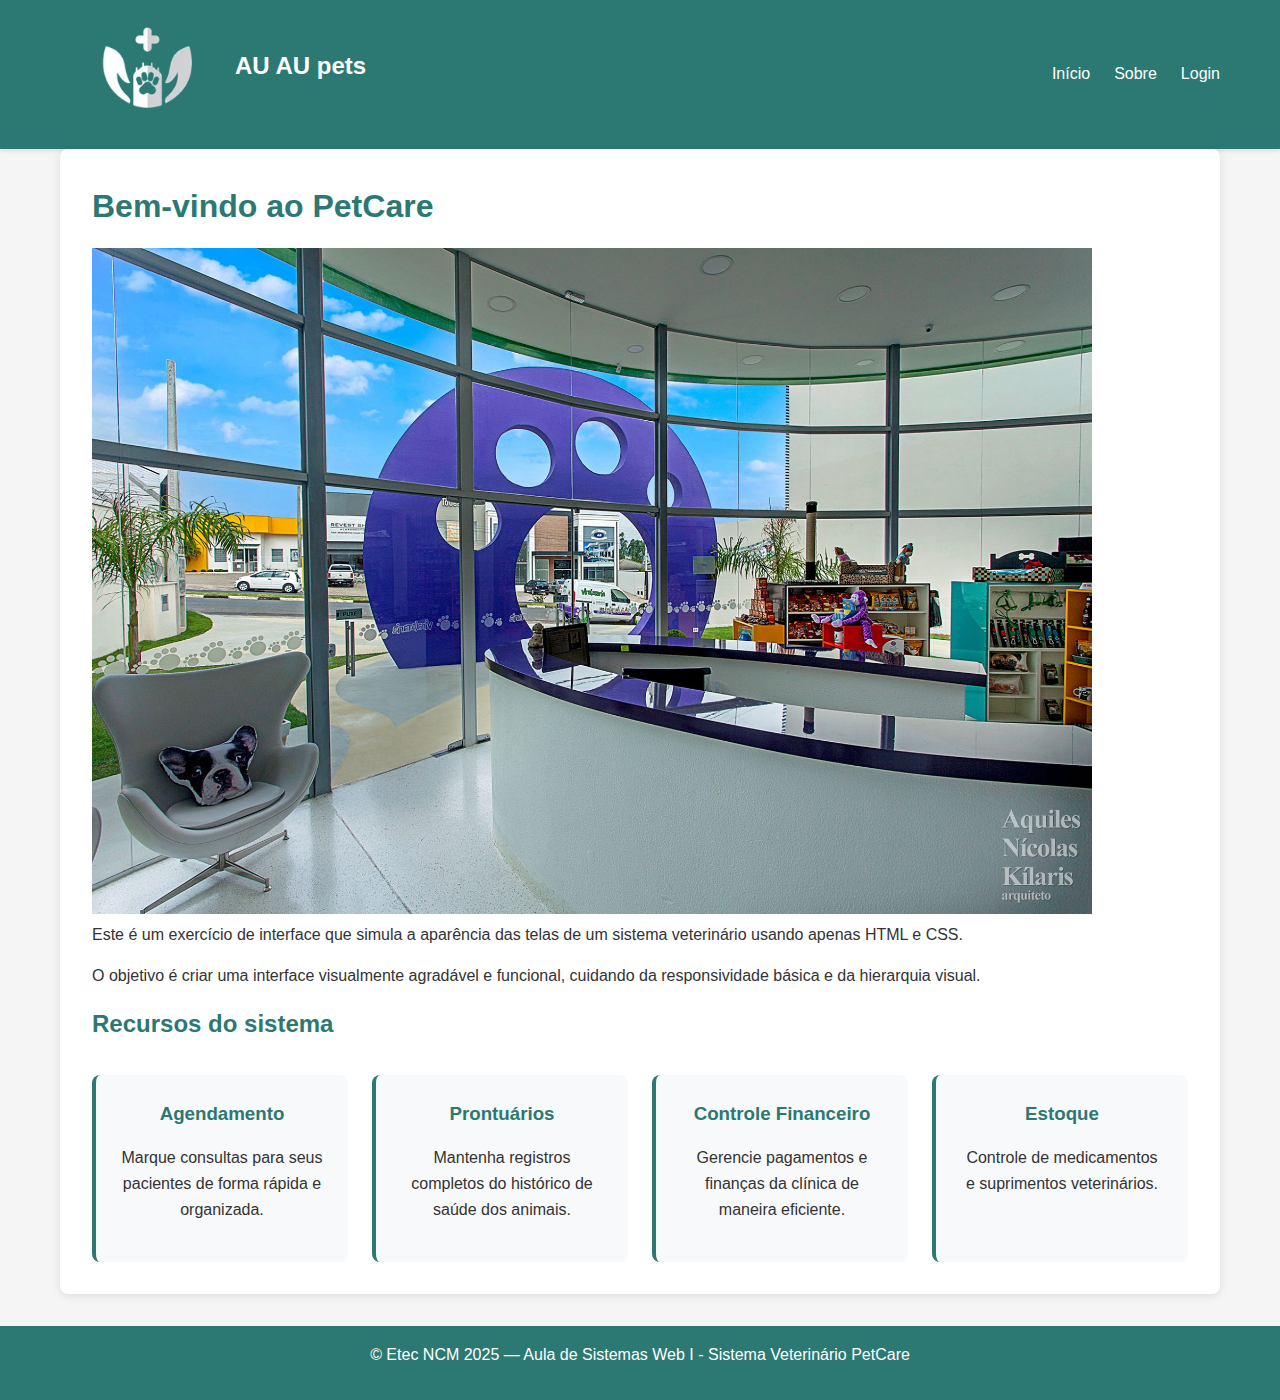
<file: index.html>
<!DOCTYPE html>
<html lang="pt-br">
<head>
    <meta charset="UTF-8">
    <meta name="viewport" content="width=device-width, initial-scale=1.0">
    <link rel="stylesheet" href="style.css">
    <title>PetCare - Sistema Veterinário</title>

</head>
<body>
    <header>
        <div class="container">
            <nav>
                <div class="logo">
                    <img src="img/logo1.png" alt="">
                    
                    <p>AU AU pets </p>

                </div>
                <ul class="nav-links">
                    <li><a href="#" onclick="showPage('home')">Início</a></li>
                    <li><a href="#" onclick="showPage('about')">Sobre</a></li>
                    <li><a href="#" onclick="showPage('login')">Login</a></li>
                </ul>
            </nav>
        </div>
    </header>

    <main class="container">
        <!-- Tela Inicial -->
        <section id="home" class="page active">
            <div class="bv">
                <h1>Bem-vindo ao PetCare</h1>
                <img src="img/frente.jpg" alt="">
                <p>Este é um exercício de interface que simula a aparência das telas de um sistema veterinário usando apenas HTML e CSS.</p>
                <p>O objetivo é criar uma interface visualmente agradável e funcional, cuidando da responsividade básica e da hierarquia visual.</p>
            </div>

            <h2>Recursos do sistema</h2>
            <div class="features">
                <div class="feature-card">
                    <h3>Agendamento</h3>
                    <p>Marque consultas para seus pacientes de forma rápida e organizada.</p>
                </div>
                <div class="feature-card">
                    <h3>Prontuários</h3>
                    <p>Mantenha registros completos do histórico de saúde dos animais.</p>
                </div>
                <div class="feature-card">
                    <h3>Controle Financeiro</h3>
                    <p>Gerencie pagamentos e finanças da clínica de maneira eficiente.</p>
                </div>
                <div class="feature-card">
                    <h3>Estoque</h3>
                    <p>Controle de medicamentos e suprimentos veterinários.</p>
                </div>
            </div>
        </section>

        <!-- Tela Sobre -->
        <section id="about" class="page">
            <h1>Sobre - PetCare</h1>
            <div class="about-content">
                <div class="project-info">
                    <h3>Sobre o Projeto</h3>
                    <p>Este exercício faz parte do aprendizado de HTML e CSS. O objetivo é criar a interface visual de um sistema que posteriormente terá funcionalidades como login e painel administrativo.</p>
                    <p>Aqui, os alunos trabalham com conceitos de:</p>
                    <ul>
                        <li>Estruturação de páginas em HTML</li>
                        <li>Estilização de elementos com CSS</li>
                        <li>Organização de elementos em diferentes páginas</li>
                        <li>Conceitos básicos de design responsivo</li>
                    </ul>
                </div>
                <div>
                    <h3>Funcionalidades Principais</h3>
                    <ul>
                        <li>Cadastro de pacientes (animais)</li>
                        <li>Agendamento de consultas</li>
                        <li>Controle de vacinas e medicamentos</li>
                        <li>Prontuários eletrônicos</li>
                        <li>Gestão financeira</li>
                        <li>Relatórios e estatísticas</li>
                    </ul>
                </div>
            </div>
        </section>

        <!-- Tela Login -->
        <section id="login" class="page">
            <h1>Login - PetCare</h1>
            <div class="login-form">
                <div class="form-group">
                    <label for="username">Usuário</label>
                    <input type="text" id="username" placeholder="Digite seu usuário">
                </div>
                <div class="form-group">
                    <label for="password">Senha</label>
                    <input type="password" id="password" placeholder="Digite sua senha">
                </div>
                <button class="btn btn-block" onclick="login()">Entrar</button>
                <div class="login-links">
                    <a href="#">Esqueci minha senha</a> | 
                    <a href="#">Cadastrar novo usuário</a>
                </div>
            </div>
        </section>

        <!-- Tela Painel -->
        <section id="dashboard" class="page">
            <div class="welcome-user">
                <h1>Bem-vindo, Dr. João!</h1>
                <p>Você está logado. Esta é a tela de painel do usuário após o login.</p>
            </div>

            <div class="dashboard-grid">
                <div class="dashboard-card">
                    <h2>Resumo</h2>
                    <p>Atividades recentes e informações rápidas.</p>
                    <ul>
                        <li>Consultas hoje: 5</li>
                        <li>Pacientes agendados: 12</li>
                        <li>Vacinações pendentes: 3</li>
                    </ul>
                </div>
                <div class="dashboard-card">
                    <h2>Próximas Consultas</h2>
                    <table>
                        <thead>
                            <tr>
                                <th>Horário</th>
                                <th>Paciente</th>
                                <th>Tutor</th>
                            </tr>
                        </thead>
                        <tbody>
                            <tr>
                                <td>09:00</td>
                                <td>Rex (Cachorro)</td>
                                <td>Maria Silva</td>
                            </tr>
                            <tr>
                                <td>10:30</td>
                                <td>Mimi (Gato)</td>
                                <td>Carlos Santos</td>
                            </tr>
                            <tr>
                                <td>14:00</td>
                                <td>Luna (Cachorro)</td>
                                <td>Ana Oliveira</td>
                            </tr>
                        </tbody>
                    </table>
                </div>
                <div class="dashboard-card">
                    <h2>Configurações</h2>
                    <p>Links para editar perfil e preferências.</p>
                    <ul>
                        <li><a href="#">Meu Perfil</a></li>
                        <li><a href="#">Preferências do Sistema</a></li>
                        <li><a href="#">Notificações</a></li>
                        <li><a href="#">Alterar Senha</a></li>
                    </ul>
                </div>
            </div>
        </section>
    </main>

    <footer>
        <div class="container">
            <p>© Etec NCM 2025 — Aula de Sistemas Web I - Sistema Veterinário PetCare</p>
        </div>
    </footer>

    <script>
        // Função para alternar entre as páginas
        function showPage(pageId) {
            // Esconde todas as páginas
            document.querySelectorAll('.page').forEach(page => {
                page.classList.remove('active');
            });
            
            // Mostra a página selecionada
            document.getElementById(pageId).classList.add('active');
        }

        // Função de login simulada
        function login() {
            const username = document.getElementById('username').value;
            const password = document.getElementById('password').value;
            
            // Simulação de validação
            if (username && password) {
                // Em um sistema real, aqui seria feita a validação com o backend
                alert('Login realizado com sucesso!');
                showPage('dashboard');
            } else {
                alert('Por favor, preencha todos os campos!');
            }
        }

        // Inicialização - mostra a página inicial
        document.addEventListener('DOMContentLoaded', function() {
            showPage('home');
        });
    </script>
</body>
</html>
</file>
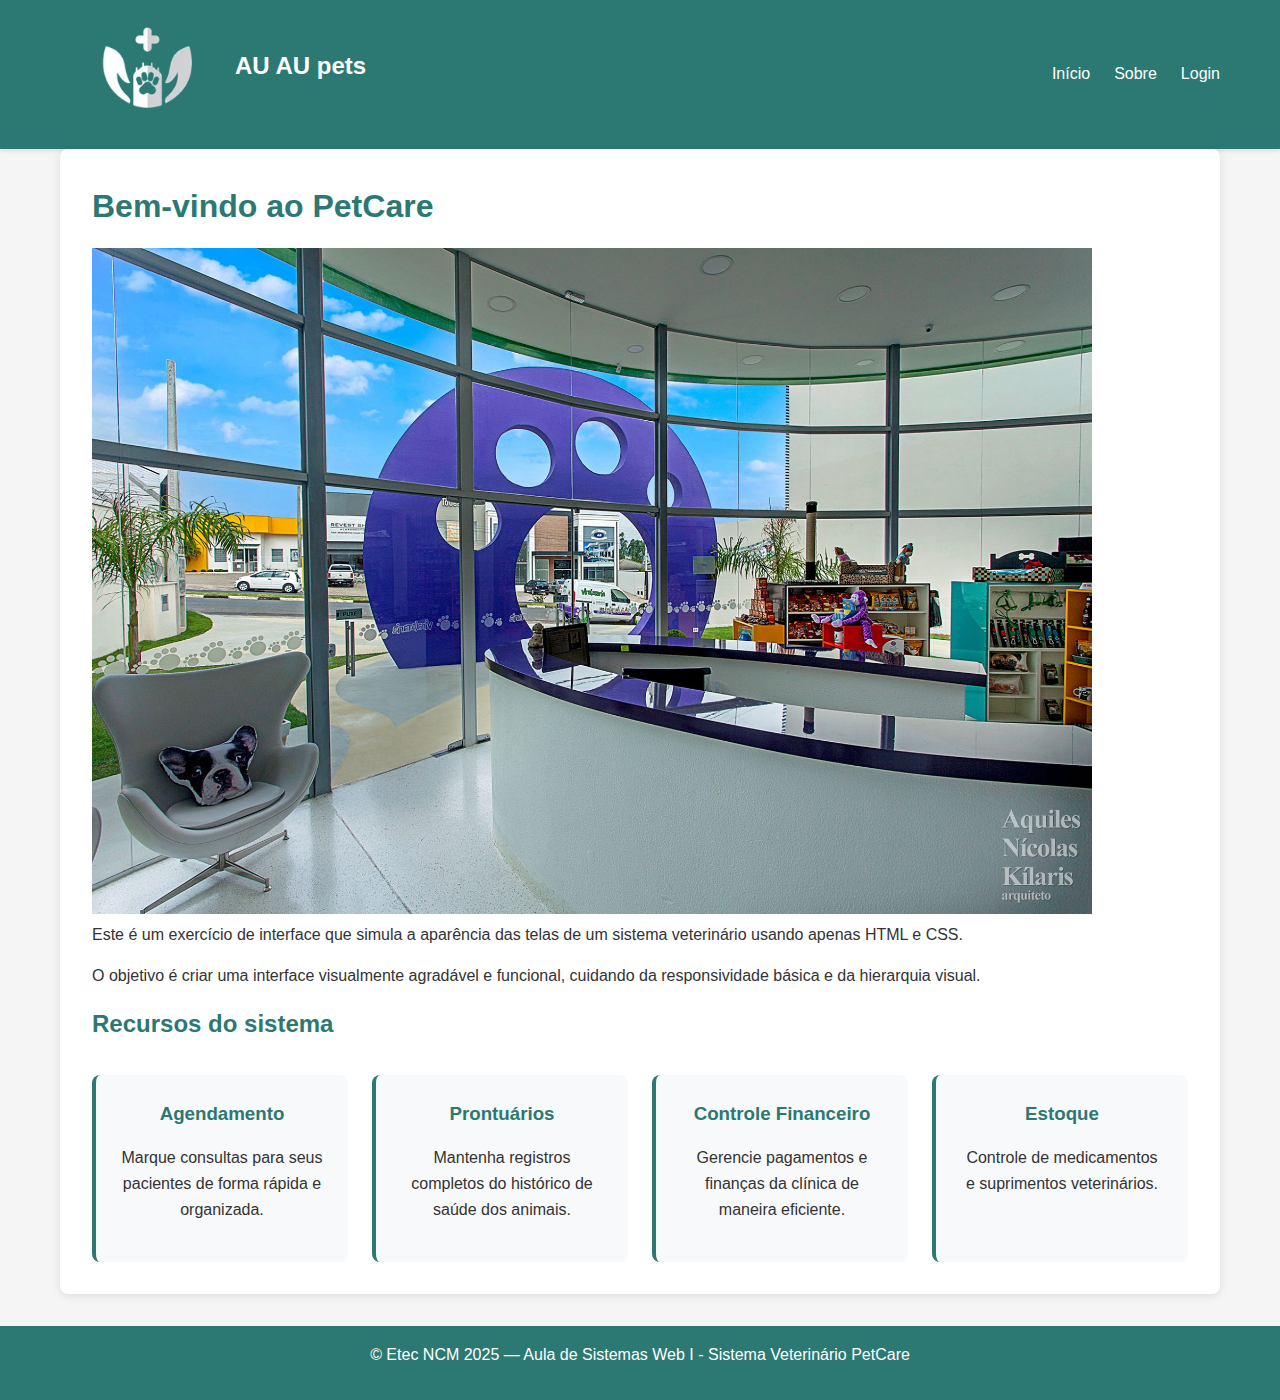
<file: Veterinaria/index.html>
<!DOCTYPE html>
<html lang="pt-br">
<head>
    <meta charset="UTF-8">
    <meta name="viewport" content="width=device-width, initial-scale=1.0">
    <link rel="stylesheet" href="style.css">
    <title>PetCare - Sistema Veterinário</title>

</head>
<body>
    <header>
        <div class="container">
            <nav>
                <div class="logo">
                    <img src="img/logo1.png" alt="">
                    
                    <p>AU AU pets </p>

                </div>
                <ul class="nav-links">
                    <li><a href="#" onclick="showPage('home')">Início</a></li>
                    <li><a href="#" onclick="showPage('about')">Sobre</a></li>
                    <li><a href="#" onclick="showPage('login')">Login</a></li>
                </ul>
            </nav>
        </div>
    </header>

    <main class="container">
        <!-- Tela Inicial -->
        <section id="home" class="page active">
            <div class="bv">
                <h1>Bem-vindo ao PetCare</h1>
                <img src="img/frente.jpg" alt="">
                <p>Este é um exercício de interface que simula a aparência das telas de um sistema veterinário usando apenas HTML e CSS.</p>
                <p>O objetivo é criar uma interface visualmente agradável e funcional, cuidando da responsividade básica e da hierarquia visual.</p>
            </div>

            <h2>Recursos do sistema</h2>
            <div class="features">
                <div class="feature-card">
                    <h3>Agendamento</h3>
                    <p>Marque consultas para seus pacientes de forma rápida e organizada.</p>
                </div>
                <div class="feature-card">
                    <h3>Prontuários</h3>
                    <p>Mantenha registros completos do histórico de saúde dos animais.</p>
                </div>
                <div class="feature-card">
                    <h3>Controle Financeiro</h3>
                    <p>Gerencie pagamentos e finanças da clínica de maneira eficiente.</p>
                </div>
                <div class="feature-card">
                    <h3>Estoque</h3>
                    <p>Controle de medicamentos e suprimentos veterinários.</p>
                </div>
            </div>
        </section>

        <!-- Tela Sobre -->
        <section id="about" class="page">
            <h1>Sobre - PetCare</h1>
            <div class="about-content">
                <div class="project-info">
                    <h3>Sobre o Projeto</h3>
                    <p>Este exercício faz parte do aprendizado de HTML e CSS. O objetivo é criar a interface visual de um sistema que posteriormente terá funcionalidades como login e painel administrativo.</p>
                    <p>Aqui, os alunos trabalham com conceitos de:</p>
                    <ul>
                        <li>Estruturação de páginas em HTML</li>
                        <li>Estilização de elementos com CSS</li>
                        <li>Organização de elementos em diferentes páginas</li>
                        <li>Conceitos básicos de design responsivo</li>
                    </ul>
                </div>
                <div>
                    <h3>Funcionalidades Principais</h3>
                    <ul>
                        <li>Cadastro de pacientes (animais)</li>
                        <li>Agendamento de consultas</li>
                        <li>Controle de vacinas e medicamentos</li>
                        <li>Prontuários eletrônicos</li>
                        <li>Gestão financeira</li>
                        <li>Relatórios e estatísticas</li>
                    </ul>
                </div>
            </div>
        </section>

        <!-- Tela Login -->
        <section id="login" class="page">
            <h1>Login - PetCare</h1>
            <div class="login-form">
                <div class="form-group">
                    <label for="username">Usuário</label>
                    <input type="text" id="username" placeholder="Digite seu usuário">
                </div>
                <div class="form-group">
                    <label for="password">Senha</label>
                    <input type="password" id="password" placeholder="Digite sua senha">
                </div>
                <button class="btn btn-block" onclick="login()">Entrar</button>
                <div class="login-links">
                    <a href="#">Esqueci minha senha</a> | 
                    <a href="#">Cadastrar novo usuário</a>
                </div>
            </div>
        </section>

        <!-- Tela Painel -->
        <section id="dashboard" class="page">
            <div class="welcome-user">
                <h1>Bem-vindo, Dr. João!</h1>
                <p>Você está logado. Esta é a tela de painel do usuário após o login.</p>
            </div>

            <div class="dashboard-grid">
                <div class="dashboard-card">
                    <h2>Resumo</h2>
                    <p>Atividades recentes e informações rápidas.</p>
                    <ul>
                        <li>Consultas hoje: 5</li>
                        <li>Pacientes agendados: 12</li>
                        <li>Vacinações pendentes: 3</li>
                    </ul>
                </div>
                <div class="dashboard-card">
                    <h2>Próximas Consultas</h2>
                    <table>
                        <thead>
                            <tr>
                                <th>Horário</th>
                                <th>Paciente</th>
                                <th>Tutor</th>
                            </tr>
                        </thead>
                        <tbody>
                            <tr>
                                <td>09:00</td>
                                <td>Rex (Cachorro)</td>
                                <td>Maria Silva</td>
                            </tr>
                            <tr>
                                <td>10:30</td>
                                <td>Mimi (Gato)</td>
                                <td>Carlos Santos</td>
                            </tr>
                            <tr>
                                <td>14:00</td>
                                <td>Luna (Cachorro)</td>
                                <td>Ana Oliveira</td>
                            </tr>
                        </tbody>
                    </table>
                </div>
                <div class="dashboard-card">
                    <h2>Configurações</h2>
                    <p>Links para editar perfil e preferências.</p>
                    <ul>
                        <li><a href="#">Meu Perfil</a></li>
                        <li><a href="#">Preferências do Sistema</a></li>
                        <li><a href="#">Notificações</a></li>
                        <li><a href="#">Alterar Senha</a></li>
                    </ul>
                </div>
            </div>
        </section>
    </main>

    <footer>
        <div class="container">
            <p>© Etec NCM 2025 — Aula de Sistemas Web I - Sistema Veterinário PetCare</p>
        </div>
    </footer>

    <script>
        // Função para alternar entre as páginas
        function showPage(pageId) {
            // Esconde todas as páginas
            document.querySelectorAll('.page').forEach(page => {
                page.classList.remove('active');
            });
            
            // Mostra a página selecionada
            document.getElementById(pageId).classList.add('active');
        }

        // Função de login simulada
        function login() {
            const username = document.getElementById('username').value;
            const password = document.getElementById('password').value;
            
            // Simulação de validação
            if (username && password) {
                // Em um sistema real, aqui seria feita a validação com o backend
                alert('Login realizado com sucesso!');
                showPage('dashboard');
            } else {
                alert('Por favor, preencha todos os campos!');
            }
        }

        // Inicialização - mostra a página inicial
        document.addEventListener('DOMContentLoaded', function() {
            showPage('home');
        });
    </script>
</body>
</html>
</file>
<file: style.css>
/* Reset e configurações gerais */
        * {
            margin: 0;
            padding: 0;
            box-sizing: border-box;
            font-family: 'Segoe UI', Tahoma, Geneva, Verdana, sans-serif;
        }

        body {
            background-color: #f5f5f5;
            color: #333;
            line-height: 1.6;
        }

        .container {
            max-width: 1200px;
            margin: 0 auto;
            padding: 0 20px;
        }

        /* Header e navegação */
        header {
            background-color: #2c7873;
            color: white;
            padding: 1rem 0;
            box-shadow: 0 2px 5px rgba(0,0,0,0.1);
        }
        
        nav {
            display: flex;
            justify-content: space-between;
            align-items: center;
        }
        
        .logo {
            display: flex;
            align-items: center;
            gap: 15px;
            font-size: 1.5rem;
            font-weight: bold;
            margin-left: 10px;
        }
        
        .logo img {
            width: 150px;
        }
        
        .logo-text {
            display: flex;
            flex-direction: column;
        }
        
        .logo-text h1 {
            margin: 0;
            font-size: 2rem;
        }
        
        .logo-text p {
            margin: 0;
            font-size: 1rem;
            opacity: 0.9;
        }

        .nav-links {
            display: flex;
            list-style: none;
        }

        .nav-links li {
            margin-left: 1.5rem;
        }

        .nav-links a {
            color: white;
            text-decoration: none;
            transition: color 0.3s;
        }

        .nav-links a:hover {
            color: #ffd166;
        }
        .bv img{
            width: 1000px;
        }

        /* Conteúdo principal */
        main {
            padding: 2rem 0;
            min-height: calc(100vh - 140px);
        }

        .page {
            display: none;
            background-color: white;
            border-radius: 8px;
            padding: 2rem;
            box-shadow: 0 2px 10px rgba(0,0,0,0.1);
        }

        .active {
            display: block;
        }

        h1, h2, h3 {
            color: #2c7873;
            margin-bottom: 1rem;
        }

        p {
            margin-bottom: 1rem;
        }

        /* Footer */
        footer {
            background-color: #2c7873;
            color: white;
            text-align: center;
            padding: 1rem 0;
            margin-top: 2rem;
        }

        /* Tela Inicial */
        .welcome-section {
            text-align: center;
            margin-bottom: 2rem;
        }

        .features {
            display: grid;
            grid-template-columns: repeat(auto-fit, minmax(250px, 1fr));
            gap: 1.5rem;
            margin-top: 2rem;
        }

        .feature-card {
            background-color: #f8f9fa;
            border-radius: 8px;
            padding: 1.5rem;
            text-align: center;
            border-left: 4px solid #2c7873;
        }

        /* Tela Sobre */
        .about-content {
            display: grid;
            grid-template-columns: 1fr 2fr;
            gap: 2rem;
            margin-top: 1.5rem;
        }

        .project-info {
            background-color: #f8f9fa;
            padding: 1.5rem;
            border-radius: 8px;
        }

        /* Tela Login */
        .login-form {
            max-width: 400px;
            margin: 0 auto;
            background-color: #f8f9fa;
            padding: 2rem;
            border-radius: 8px;
        }

        .form-group {
            margin-bottom: 1.5rem;
        }

        label {
            display: block;
            margin-bottom: 0.5rem;
            font-weight: 500;
        }

        input[type="text"],
        input[type="password"] {
            width: 100%;
            padding: 0.75rem;
            border: 1px solid #ddd;
            border-radius: 4px;
            font-size: 1rem;
        }

        .btn {
            display: inline-block;
            background-color: #2c7873;
            color: white;
            padding: 0.75rem 1.5rem;
            border: none;
            border-radius: 4px;
            cursor: pointer;
            font-size: 1rem;
            transition: background-color 0.3s;
        }

        .btn:hover {
            background-color: #235e5a;
        }

        .btn-block {
            display: block;
            width: 100%;
        }

        .login-links {
            text-align: center;
            margin-top: 1rem;
        }

        .login-links a {
            color: #2c7873;
            text-decoration: none;
        }

        /* Tela Painel */
        .welcome-user {
            margin-bottom: 2rem;
        }

        .dashboard-grid {
            display: grid;
            grid-template-columns: repeat(auto-fit, minmax(300px, 1fr));
            gap: 1.5rem;
        }

        .dashboard-card {
            background-color: #f8f9fa;
            border-radius: 8px;
            padding: 1.5rem;
            border-top: 4px solid #2c7873;
        }

        table {
            width: 100%;
            border-collapse: collapse;
            margin-top: 1rem;
        }

        th, td {
            padding: 0.75rem;
            text-align: left;
            border-bottom: 1px solid #ddd;
        }

        th {
            background-color: #f1f1f1;
        }

        /* Responsividade */
        @media (max-width: 768px) {
            .about-content {
                grid-template-columns: 1fr;
            }
            
            .nav-links {
                flex-direction: column;
                margin-top: 1rem;
            }
            
            .nav-links li {
                margin: 0.5rem 0;
            }
        }
</file>
<file: Veterinaria/style.css>
/* Reset e configurações gerais */
        * {
            margin: 0;
            padding: 0;
            box-sizing: border-box;
            font-family: 'Segoe UI', Tahoma, Geneva, Verdana, sans-serif;
        }

        body {
            background-color: #f5f5f5;
            color: #333;
            line-height: 1.6;
        }

        .container {
            max-width: 1200px;
            margin: 0 auto;
            padding: 0 20px;
        }

        /* Header e navegação */
        header {
            background-color: #2c7873;
            color: white;
            padding: 1rem 0;
            box-shadow: 0 2px 5px rgba(0,0,0,0.1);
        }
        
        nav {
            display: flex;
            justify-content: space-between;
            align-items: center;
        }
        
        .logo {
            display: flex;
            align-items: center;
            gap: 15px;
            font-size: 1.5rem;
            font-weight: bold;
            margin-left: 10px;
        }
        
        .logo img {
            width: 150px;
        }
        
        .logo-text {
            display: flex;
            flex-direction: column;
        }
        
        .logo-text h1 {
            margin: 0;
            font-size: 2rem;
        }
        
        .logo-text p {
            margin: 0;
            font-size: 1rem;
            opacity: 0.9;
        }

        .nav-links {
            display: flex;
            list-style: none;
        }

        .nav-links li {
            margin-left: 1.5rem;
        }

        .nav-links a {
            color: white;
            text-decoration: none;
            transition: color 0.3s;
        }

        .nav-links a:hover {
            color: #ffd166;
        }
        .bv img{
            width: 1000px;
        }

        /* Conteúdo principal */
        main {
            padding: 2rem 0;
            min-height: calc(100vh - 140px);
        }

        .page {
            display: none;
            background-color: white;
            border-radius: 8px;
            padding: 2rem;
            box-shadow: 0 2px 10px rgba(0,0,0,0.1);
        }

        .active {
            display: block;
        }

        h1, h2, h3 {
            color: #2c7873;
            margin-bottom: 1rem;
        }

        p {
            margin-bottom: 1rem;
        }

        /* Footer */
        footer {
            background-color: #2c7873;
            color: white;
            text-align: center;
            padding: 1rem 0;
            margin-top: 2rem;
        }

        /* Tela Inicial */
        .welcome-section {
            text-align: center;
            margin-bottom: 2rem;
        }

        .features {
            display: grid;
            grid-template-columns: repeat(auto-fit, minmax(250px, 1fr));
            gap: 1.5rem;
            margin-top: 2rem;
        }

        .feature-card {
            background-color: #f8f9fa;
            border-radius: 8px;
            padding: 1.5rem;
            text-align: center;
            border-left: 4px solid #2c7873;
        }

        /* Tela Sobre */
        .about-content {
            display: grid;
            grid-template-columns: 1fr 2fr;
            gap: 2rem;
            margin-top: 1.5rem;
        }

        .project-info {
            background-color: #f8f9fa;
            padding: 1.5rem;
            border-radius: 8px;
        }

        /* Tela Login */
        .login-form {
            max-width: 400px;
            margin: 0 auto;
            background-color: #f8f9fa;
            padding: 2rem;
            border-radius: 8px;
        }

        .form-group {
            margin-bottom: 1.5rem;
        }

        label {
            display: block;
            margin-bottom: 0.5rem;
            font-weight: 500;
        }

        input[type="text"],
        input[type="password"] {
            width: 100%;
            padding: 0.75rem;
            border: 1px solid #ddd;
            border-radius: 4px;
            font-size: 1rem;
        }

        .btn {
            display: inline-block;
            background-color: #2c7873;
            color: white;
            padding: 0.75rem 1.5rem;
            border: none;
            border-radius: 4px;
            cursor: pointer;
            font-size: 1rem;
            transition: background-color 0.3s;
        }

        .btn:hover {
            background-color: #235e5a;
        }

        .btn-block {
            display: block;
            width: 100%;
        }

        .login-links {
            text-align: center;
            margin-top: 1rem;
        }

        .login-links a {
            color: #2c7873;
            text-decoration: none;
        }

        /* Tela Painel */
        .welcome-user {
            margin-bottom: 2rem;
        }

        .dashboard-grid {
            display: grid;
            grid-template-columns: repeat(auto-fit, minmax(300px, 1fr));
            gap: 1.5rem;
        }

        .dashboard-card {
            background-color: #f8f9fa;
            border-radius: 8px;
            padding: 1.5rem;
            border-top: 4px solid #2c7873;
        }

        table {
            width: 100%;
            border-collapse: collapse;
            margin-top: 1rem;
        }

        th, td {
            padding: 0.75rem;
            text-align: left;
            border-bottom: 1px solid #ddd;
        }

        th {
            background-color: #f1f1f1;
        }

        /* Responsividade */
        @media (max-width: 768px) {
            .about-content {
                grid-template-columns: 1fr;
            }
            
            .nav-links {
                flex-direction: column;
                margin-top: 1rem;
            }
            
            .nav-links li {
                margin: 0.5rem 0;
            }
        }
</file>
